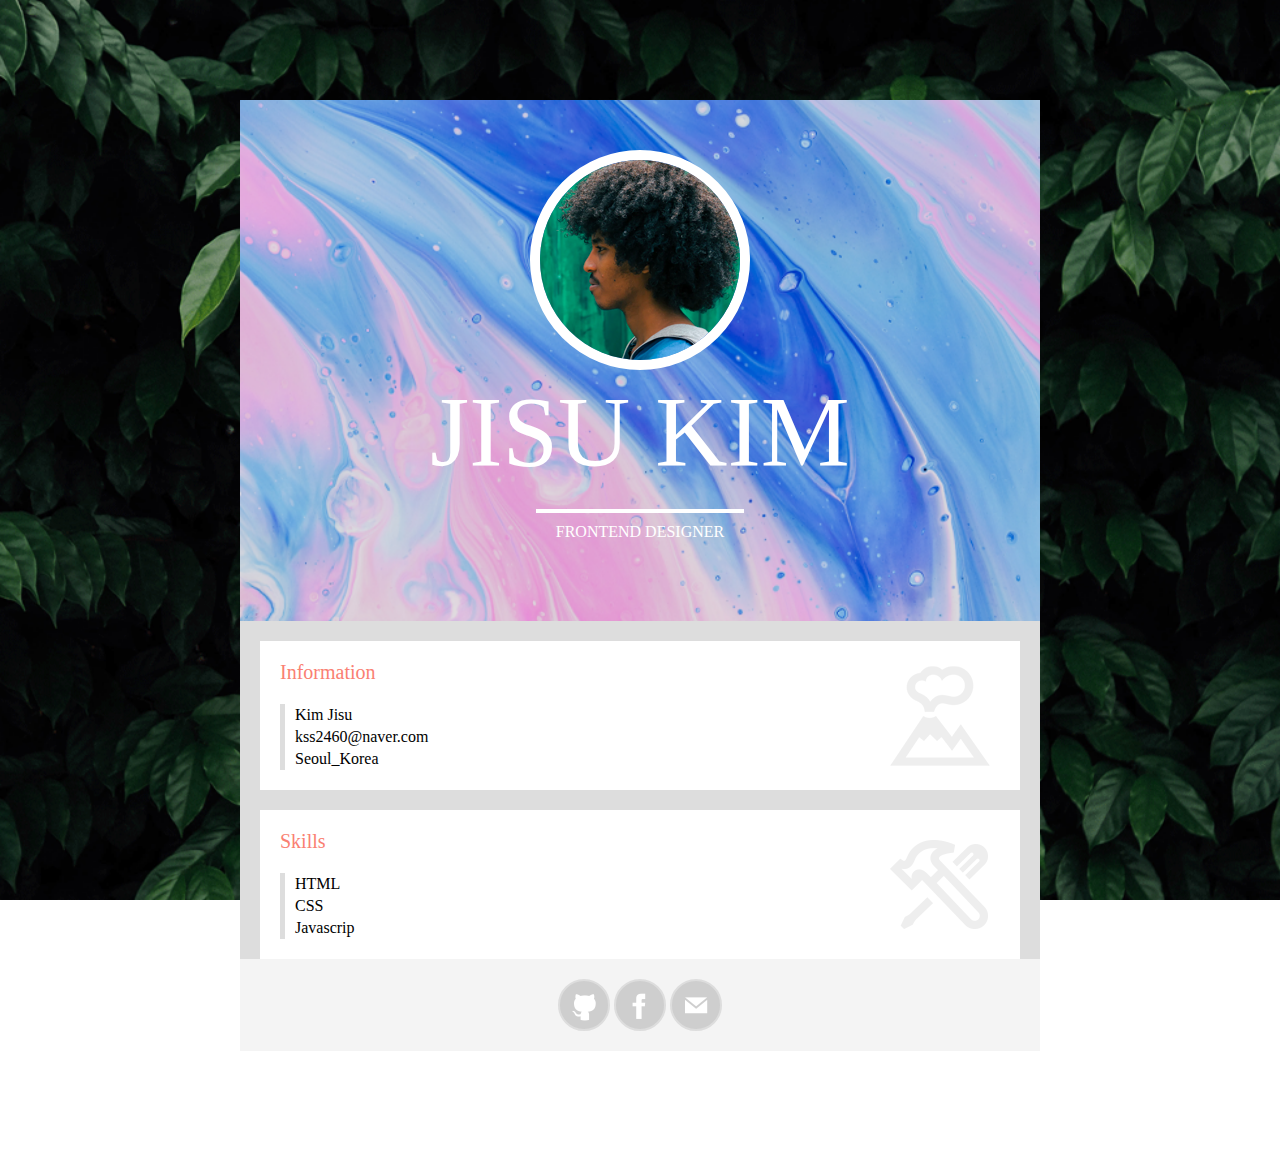
<file: profile/index.html>
<!DOCTYPE html>
<html>
  <head>
    <meta charset="UTF-8" />
    <title>PROFILE</title>
    <link rel="stylesheet" href="style.css" />
  </head>
  <body>
    <div class="wrapper">
      <div class="header">
        <img class="profile" src="images/profile02.png" alt="" />
        <h1>JISU KIM</h1>
        <p>FRONTEND DESIGNER</p>
      </div>
      <div class="contents">
        <div class="section information">
          <h2>Information</h2>
          <ul class="list">
            <li>Kim Jisu</li>
            <li>kss2460@naver.com</li>
            <li>Seoul_Korea</li>
          </ul>
        </div>
        <div class="section skills">
          <h2>Skills</h2>
          <ul class="list">
            <li>HTML</li>
            <li>CSS</li>
            <li>Javascrip</li>
          </ul>
        </div>
      </div>
      <div class="footer">
        <a class="icon github" href="">Github</a>
        <a class="icon facebook" href="">Facebook</a>
        <a class="icon contact" href="">Contact</a>
      </div>
    </div>
  </body>
</html>
</file>
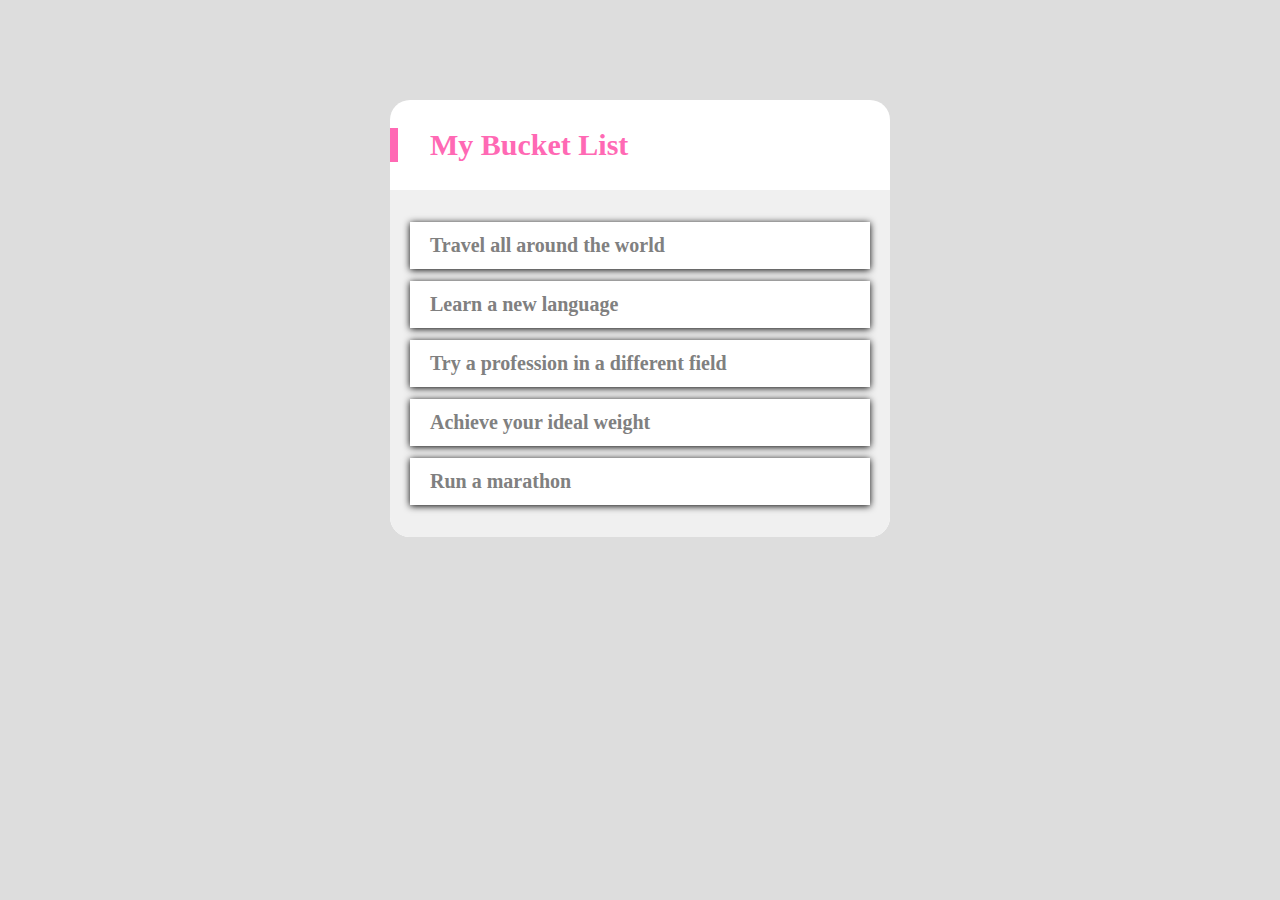
<file: challenges/challenge01/index.html>
<!DOCTYPE html>
<html>
  <head>
    <title>CHECKLIST</title>
    <link rel="stylesheet" href="style.css" />
  </head>
  <body>
    <div class="wrapper">
      <div class="header">
        <h1>My Bucket List</h1>
      </div>
      <div class="contents">
        <div class="section">
          <h2>Travel all around the world</h2>
        </div>
        <div class="section">
          <h2>Learn a new language</h2>
        </div>
        <div class="section">
          <h2>Try a profession in a different field</h2>
        </div>
        <div class="section">
          <h2>Achieve your ideal weight</h2>
        </div>
        <div class="section">
          <h2>Run a marathon</h2>
        </div>
      </div>
    </div>
  </body>
</html>
</file>
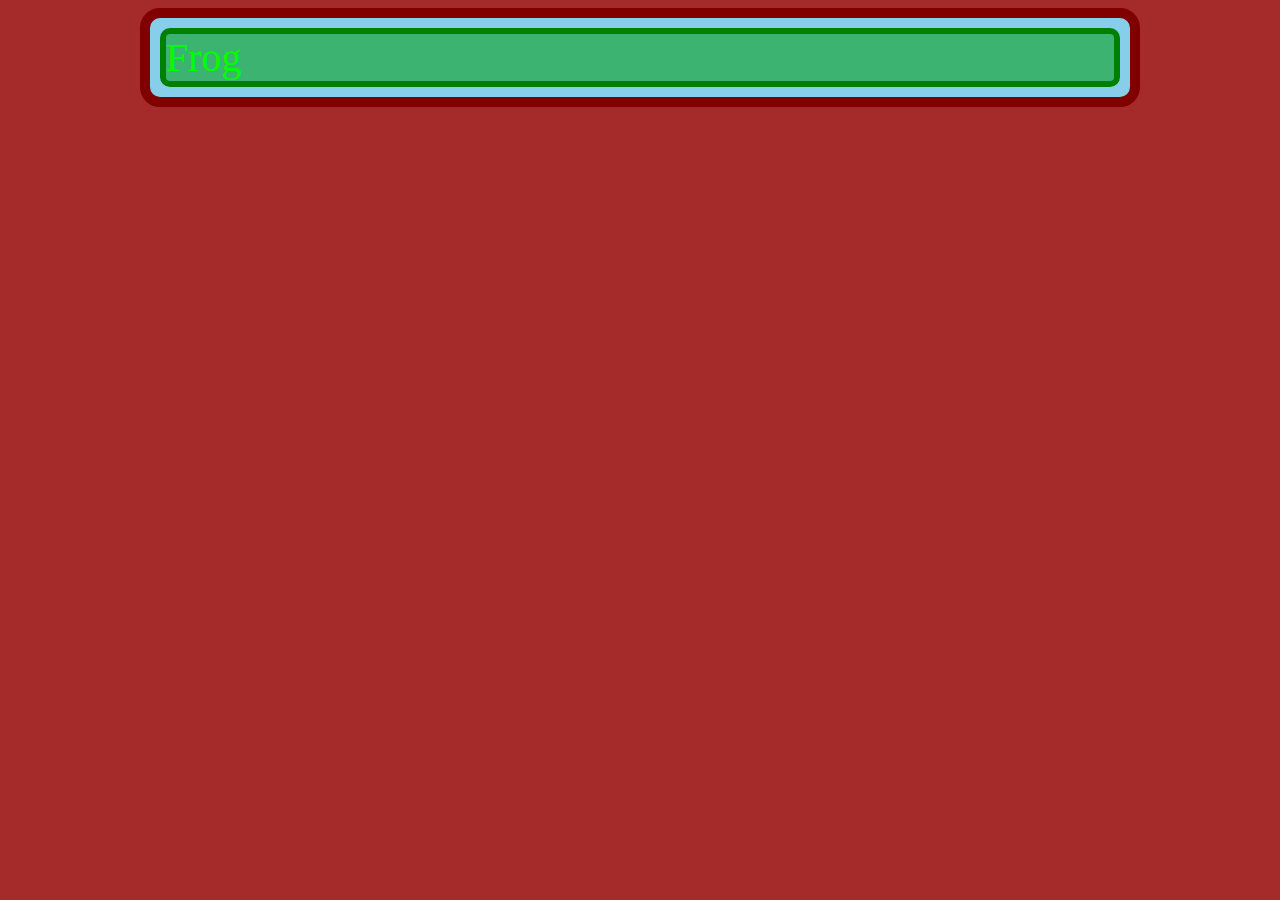
<file: lab/flexing/index.html>
<!DOCTYPE html>
<html>
    <head>
        <title>Flexing</title>
        <style>
            body {
                background-color: brown;
            }
            .playground {
                border: 10px solid maroon;
                width: 980px;
                margin: 0 auto;
                border-radius: 20px;
                background-color: skyblue;
            }
            .frog {
                background-color: mediumseagreen;
                color: lime;
                font-size: 40px;
                margin: 10px;
                border: 6px solid green;
                border-radius: 10px;
            }
        </style>
    </head>
    <body>

        <div class="playground">
            <div class="frog">Frog</div>
        </div>

    </body>
</html>
</file>
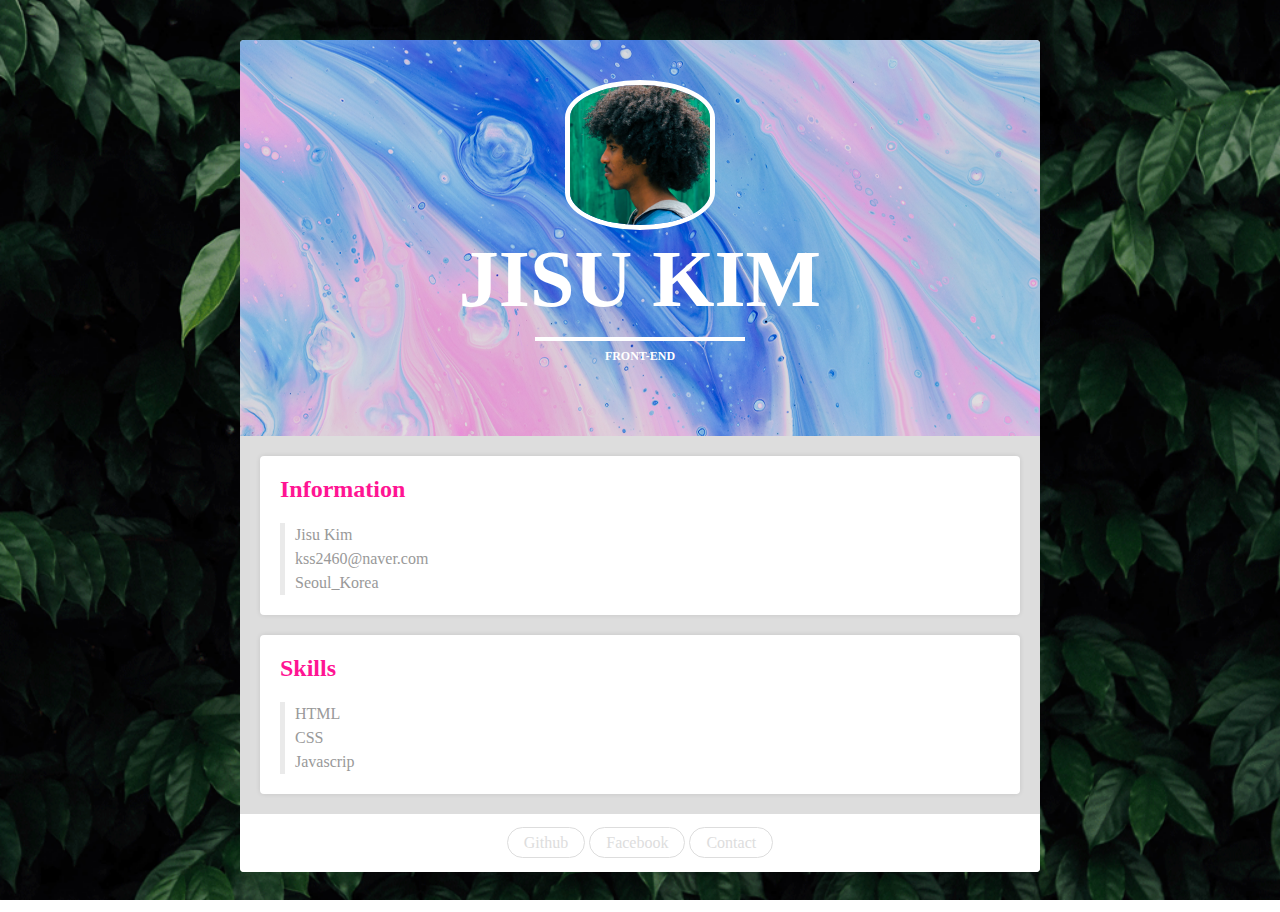
<file: profile/test.html>
<!DOCTYPE html>
<html lang="ko">
  <head>
    <meta charset="UTF-8" />
    <meta http-equiv="X-UA-Compatible" content="IE=edge" />
    <meta name="viewport" content="width=device-width, initial-scale=1.0" />
    <title>profile for me</title>
    <link rel="stylesheet" href="test.css" />
  </head>
  <body>
    <div class="wrapper">
      <div class="header">
        <img class="profile" src="images/profile02.png" alt="" />
        <h1 class="profile-title">JISU KIM</h1>
        <p class="profile-content">FRONT-END</p>
      </div>
      <div class="content">
        <section class="section-information">
          <h2 class="section-information_title">Information</h2>
          <ul class="section-information_ul">
            <li class="section-information_list">Jisu Kim</li>
            <li class="section-information_list">kss2460@naver.com</li>
            <li class="section-information_list">Seoul_Korea</li>
          </ul>
        </section>
        <section class="section-information">
          <h2 class="section-information_title">Skills</h2>
          <ul class="section-information_ul">
            <li class="section-information_list">HTML</li>
            <li class="section-information_list">CSS</li>
            <li class="section-information_list">Javascrip</li>
          </ul>
        </section>
      </div>
      <div class="footer">
        <a class="icon" href="">Github</a>
        <a class="icon" href="">Facebook</a>
        <a class="icon" href="">Contact</a>
      </div>
    </div>
  </body>
</html>
</file>
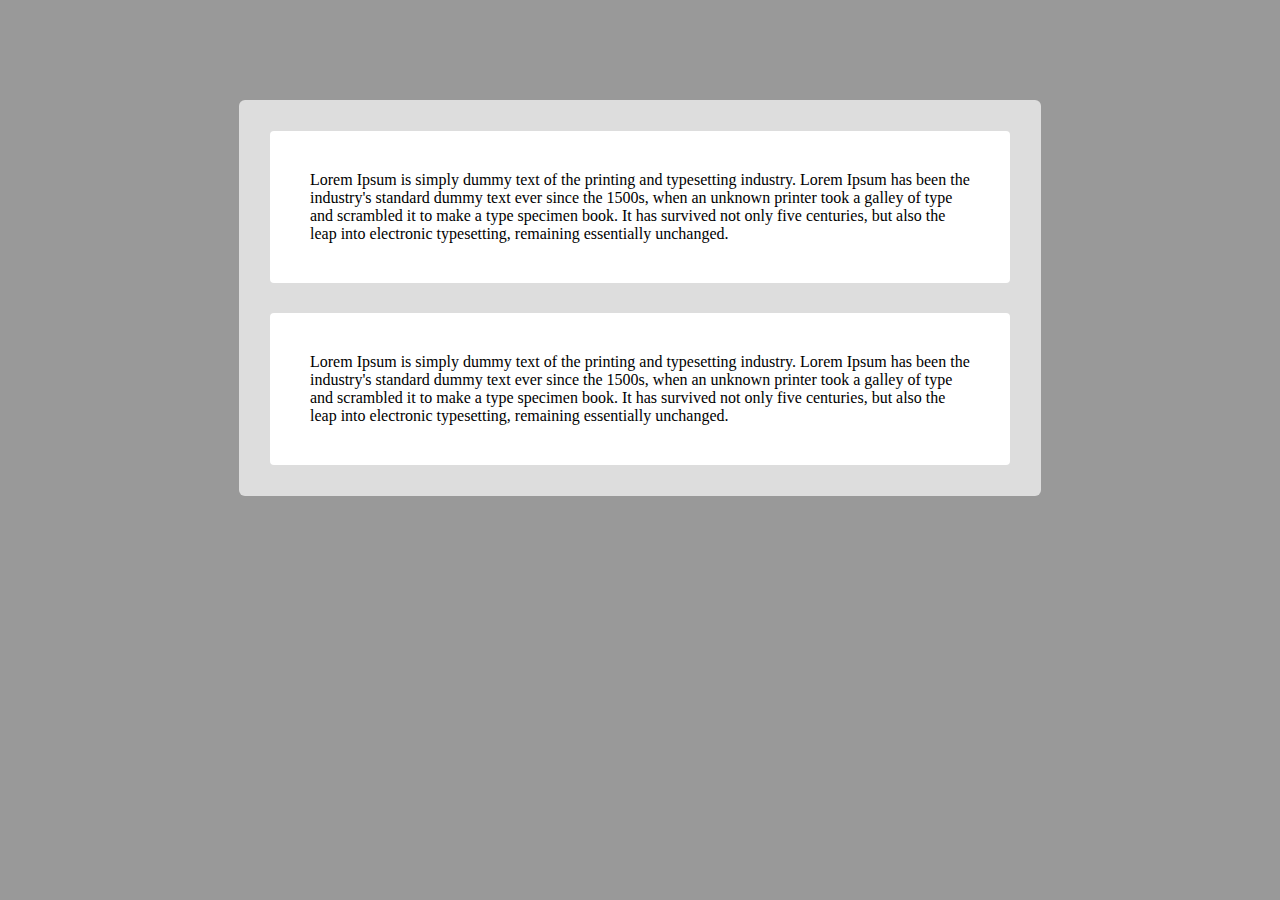
<file: lab/mini/em.html>
<!DOCTYPE html>
<html>
    <head>
        <title>em</title>
		<style>
			body {
				background-color: #999;
				margin: 0;
			}
			.parents {
				background-color: #ddd;
				margin: 100px auto;
				width: 800px;
				padding: 1px;
				border-radius: 6px;
			}
			.child {
				background-color: white;
				padding: 40px;
				margin: 30px;
				border-radius: 4px;
			}
			.child.top {
			}
			.child.bottom {
			}
		</style>
    </head>
    <body>

		<div class="parents">
			<div class="child top">
				Lorem Ipsum is simply dummy text of the printing and typesetting industry. Lorem Ipsum has been the industry's standard dummy text ever since the 1500s, when an unknown printer took a galley of type and scrambled it to make a type specimen book. It has survived not only five centuries, but also the leap into electronic typesetting, remaining essentially unchanged.	
			</div>
			<div class="child bottom">
				Lorem Ipsum is simply dummy text of the printing and typesetting industry. Lorem Ipsum has been the industry's standard dummy text ever since the 1500s, when an unknown printer took a galley of type and scrambled it to make a type specimen book. It has survived not only five centuries, but also the leap into electronic typesetting, remaining essentially unchanged.	
			</div>
		</div>	

    </body>
</html>
</file>
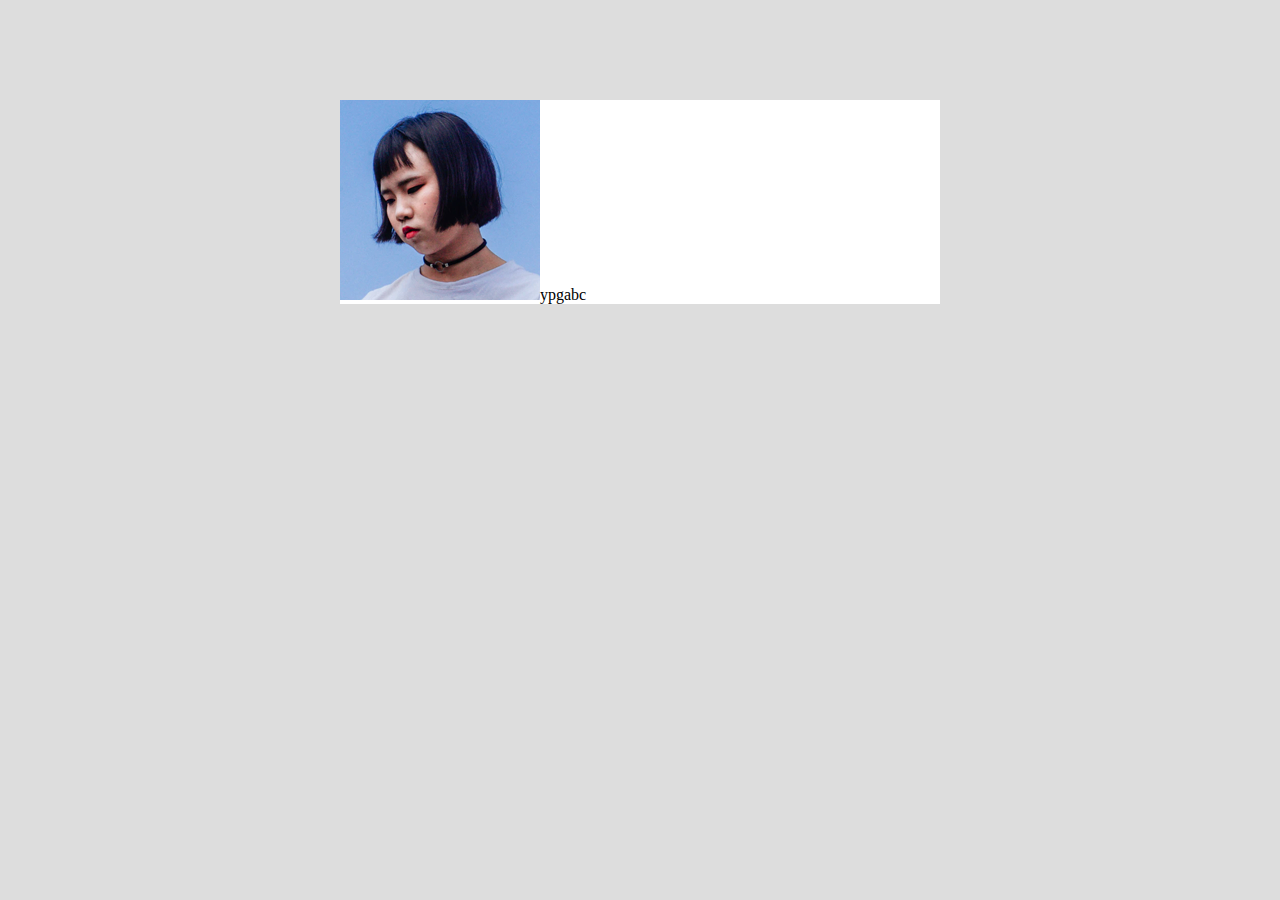
<file: lab/mini/image.html>
<!DOCTYPE html>
<html>
    <head>
        <title>inline</title>
		<style>
			body {
				background-color: #ddd;
				margin: 0;
			}
			.wrapper {
				background-color: white;
				margin: 100px auto;
				width: 600px;
			}
		</style>
    </head>
    <body>

		<div class="wrapper">
			<img src="images/profile05.png">ypgabc
		</div>	

    </body>
</html>
</file>
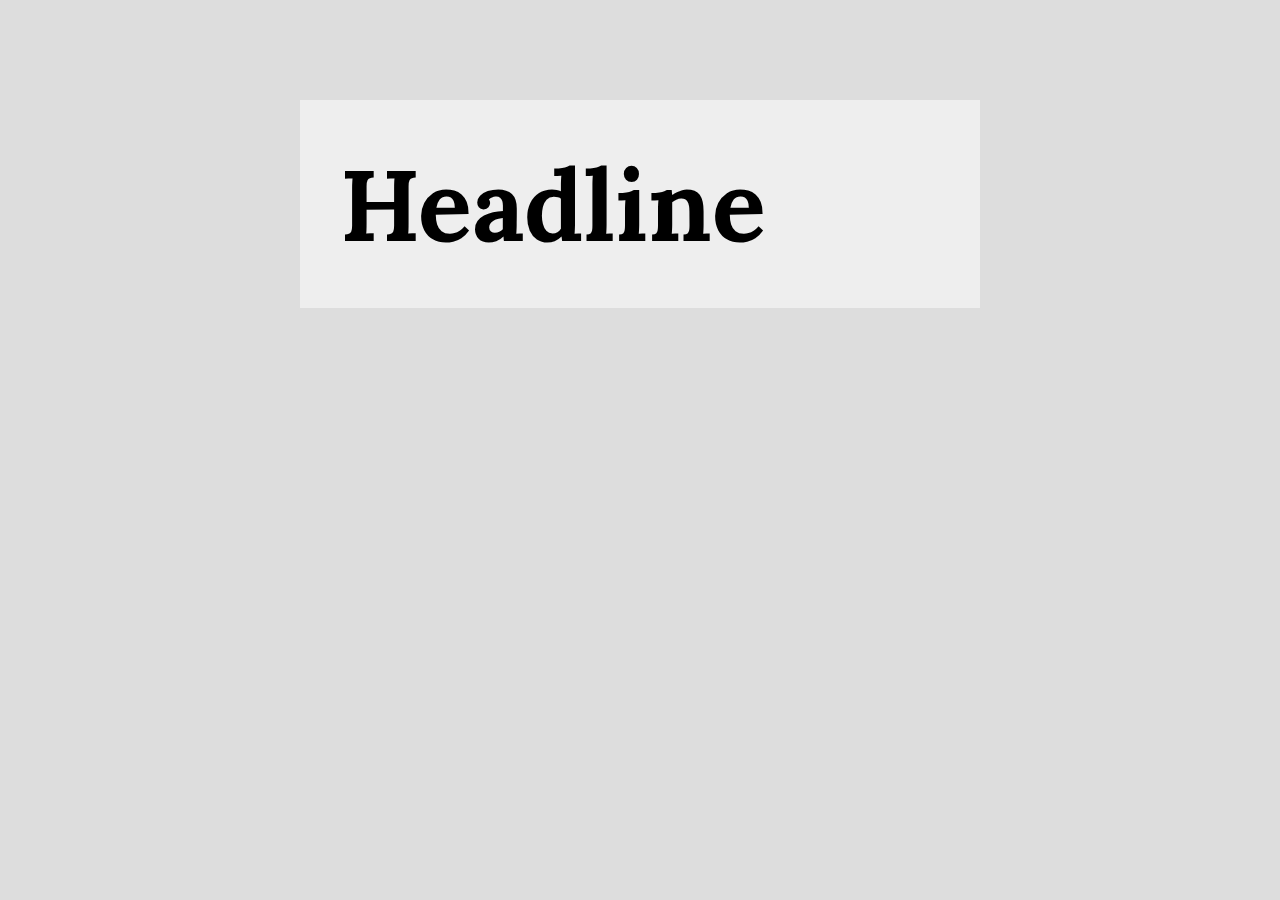
<file: lab/mini/inline.html>
<!DOCTYPE html>
<html>
    <head>
        <title>inline</title>
		<link rel="preconnect" href="https://fonts.googleapis.com">
		<link rel="preconnect" href="https://fonts.gstatic.com" crossorigin>
		<link href="https://fonts.googleapis.com/css2?family=IBM+Plex+Sans+Arabic:wght@500&family=Lora:ital,wght@1,500&family=Oswald:wght@500&display=swap" rel="stylesheet">
		<style>
			body, h1 {
				margin: 0;
			}
            ::selection {
                background-color: transparent;
            }
			body {
				background-color: #ddd;
			}
			.wrapper {
				background-color: #eee;
				margin: 100px auto;
				width: 600px;
				padding: 40px;
			}
			.title {
                cursor: pointer;
                font-size: 100px;
			}
            .title.active {
				background-color: white;
            }
			.title.type_b { font-family: 'Lora', serif; }
		</style>
    </head>
    <body>

		<div class="wrapper">
			<h1 class="title type_b">Headline</h1>
		</div>	

        <script>
            document.querySelector(".title").addEventListener('click', function handleClick(e) {
                e.target.classList.toggle("active");
            }); 
        </script>
    </body>
</html>
</file>
<file: profile/style.css>
body,
ul,
p {
  margin: 0;
  padding: 0;
}

h1,
h2 {
  margin: 0;
  font-size: inherit;
  font-weight: inherit;
}

li {
  list-style-type: none;
}

body {
  margin: initial;
  background-image: url(images/background.gif);
  background-size: cover;
  background-attachment: fixed;
  background-position: center;
}

a {
  text-decoration: initial;
  color: inherit;
}

.wrapper {
  background-color: #ddd;
  width: 800px; /* 부모 요소를 기준으로 가득참*/
  margin: 100px auto;
}

.header {
  background-image: url(images/cover04.png);
  background-size: cover;
  height: auto;
  text-align: center;
  color: white;
  padding: 50px 0;
}

img.profile {
  border: 10px solid white;
  border-radius: 50%;
}

.header h1 {
  font-size: 100px;
}

.header p {
  border-top: 4px solid;
  display: inline-block;
  padding: 10px 20px;
  margin: 20px auto;
}

.section {
  background-color: white;
  margin: 20px;
  padding: 20px;
  background-repeat: no-repeat;
  background-position: right 30px center;
}

.information {
  background-image: url(images/icon-information.png);
}

.skills {
  background-image: url(images/icon-skills.png);
  margin-bottom: 0;
}

.section h2 {
  color: salmon;
  font-size: 20px;
  margin-bottom: 20px;
}

.section li {
}

.list li {
  border-left: 5px solid #ddd;
  padding: 2px 10px;
}

.list li:hover {
  border-color: pink;
  color: pink;
}

.footer {
  background-color: #f4f4f4;
  text-align: center;
  padding: 20px 0;
}

.icon.github {
  background-color: black;
  background-position: left top;
}

.icon.facebook {
  background-color: dodgerblue;
  background-position: center top;
}

.icon.contact {
  background-color: orangered;
  background-position: right top;
}

.icon {
  display: inline-block;
  border-radius: 30px;
  border: 2px solid #ddd;
  color: white;
  display: inline-block;
  width: 48px;
  height: 48px;
  background-image: url(images/icons.png);
  text-indent: -9999px;
  background-size: 144px 96px;
}

.icon:hover {
  background-position-y: bottom;
}
</file>
<file: challenges/challenge01/style.css>
body {
  margin: 0;
  padding: 0;
  background-color: #ddd;
}

h1,
h2 {
  margin: 0;
  padding: 0;
}

.wrapper {
  width: 500px;
  margin: 100px auto;
  background-color: white;
  border-radius: 20px;
  overflow: hidden;
}

.header {
  padding: 8px 0;
}

.header h1 {
  margin: 20px 0;
  padding-left: 32px;
  border-left: 8px solid hotpink;
  color: hotpink;
  font-size: 30px;
}

.contents {
  background-color: rgb(240, 240, 240);
  padding: 20px 20px;
}

.contents .section {
  padding: 12px 0;
  margin: 12px 0;
  background-color: white;
  box-shadow: 0 1px 7px black;
  color: gray;
  border: 2px gray;
}

.contents .section h2 {
  margin-left: 20px;
  font-size: 20px;
}
</file>
<file: profile/test.css>
/* 초기화 태그 및 타입 셀렉터 */

body,
h1,
h2,
p,
ul {
  margin: 0;
  padding: 0;
}

body {
  background-image: url(images/background.gif);
  background-attachment: fixed;
  background-size: cover;
  background-position: center;
}

div {
  background-color: #ddd;
  margin-left: auto;
  margin-right: auto;
}

/* 바디 컨텐츠 시작 */

.wrapper {
  width: 800px;
  margin: 40px auto;
  border-radius: 4px;
  overflow: hidden;
}

/* 해더 */
.header {
  padding: 40px 0 60px;
  background-image: url(images/cover04.png);
  background-position: center;
  background-size: cover;
  text-align: center;
  color: white;
}

.header .profile {
  border-radius: 200px / 100px;
  width: 140px;
  border: 5px solid;
}

.profile-title {
  font-size: 80px;
}

.profile-content {
  font-weight: bold;
  font-size: 12px;
  border-top: 4px solid;
  padding-top: 8px;
  width: 210px;
  margin: 12px auto;
}

/* 섹션 */
.content {
  background-color: #ddd;
}

.section-information {
  background-color: white;
  box-shadow: 0 0 5px rgb(0 0 0 / 10%);
  margin-bottom: 30px;
  border-radius: 4px;
  margin: 20px;
  padding: 20px;
}

.section-information_title {
  margin-bottom: 20px;
  color: deeppink;
}

.section-information_list {
  border-left: 5px solid #eaeaea;
  padding-left: 10px;
  padding-top: 3px;
  padding-bottom: 3px;
  list-style-type: none;
  color: #999;
}

.section-information_list:hover {
  border-left: 5px solid pink;
  color: pink;
}

/* footer */
.footer {
  background-color: white;
  text-align: center;
  color: rgb(221, 221, 221);
  padding: 20px 0;
}

.icon {
  border: 1px solid #ddd;
  padding: 0.4em 1em;
  border-radius: 40px;
}

a {
  color: inherit;
  text-decoration: none;
  transition: all 1s;
}

a:hover {
  color: black;
  border: 1px solid black;
}
</file>
